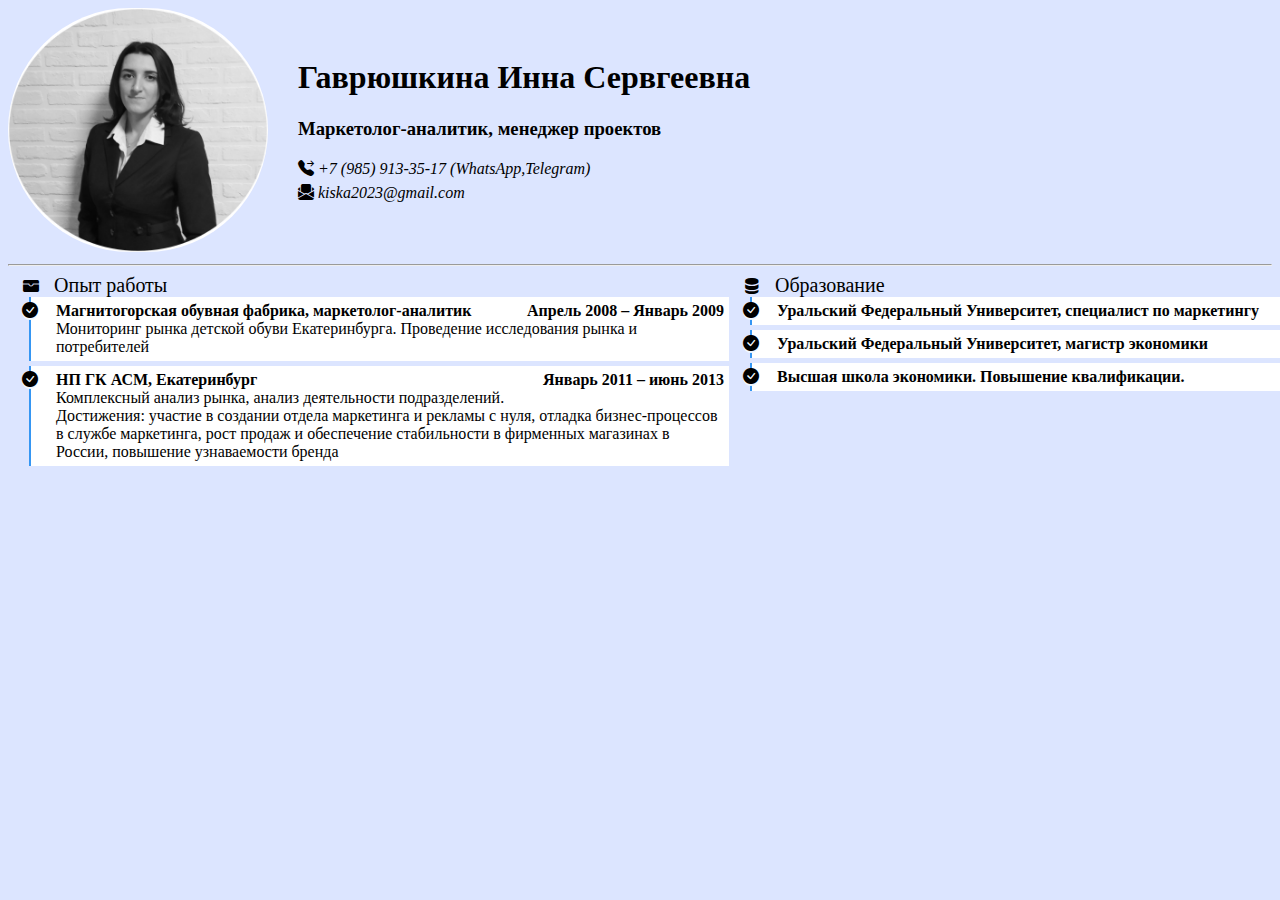
<file: Web/Lesson_2/index.html>
<!DOCTYPE html>
<html lang="ru">
<head>
    <meta charset="UTF-8">
    <meta http-equiv="X-UA-Compatible" content="IE=edge">
    <meta name="viewport" content="width=device-width, initial-scale=1.0">
    <link rel="stylesheet" href="./css/style.css">
    <link rel="stylesheet" href="https://cdn.jsdelivr.net/npm/bootstrap-icons@1.8.1/font/bootstrap-icons.css">
    <title>Резюме</title>
</head>
<body>
<div style="display: inline-flex">
    <img style="border-radius:200px" src="./img/profile.jpg" alt="profile" width="260">
    <div class="header">
        <h1>Гаврюшкина Инна Сервгеевна</h1>
        <h3>Mаркетолог-аналитик, менеджер проектов</h3>
        <ul style="list-style: none">
            <li>
                <i class="bi bi-telephone-forward-fill">
                        <span>
                            +7 (985) 913-35-17 (WhatsApp,Telegram)
                        </span>
                </i>
            </li>
            <li>
                <i class="bi bi-envelope-paper-fill">
                    kiska2023@gmail.com
                </i>
            </li>
        </ul>
    </div>
</div>
<hr>
<div style="display: inline-flex">
    <div>
        <i style="margin-left: 15px; margin-bottom: 5px" class="bi bi-wallet-fill"><span
                style="font-size: 20px;padding-left: 15px; font-style: normal">Опыт работы</span></i>
        <div class="timeline">
            <div class="item">
                <i class="bi bi-check-circle-fill"></i>
                <div style="position:relative;display: inline-flex; font-weight: bold; width:100%">
                    <div>
                        Магнитогорская обувная фабрика, маркетолог-аналитик
                    </div>
                    <div style="position: absolute; right: 0">
                        Апрель 2008 – Январь 2009
                    </div>
                </div>
                <div>
                    Мониторинг рынка детской обуви Екатеринбурга.
                    Проведение исследования рынка и потребителей
                </div>
            </div>
            <div class="item">
                <i class="bi bi-check-circle-fill"></i>
                <div style="position:relative;display: inline-flex; font-weight: bold;width: 100%">
                    <div>
                        НП ГК АСМ, Екатеринбург
                    </div>
                    <div style="position: absolute; right: 0">
                        Январь 2011 – июнь 2013
                    </div>
                </div>
                <div>
                    Комплексный анализ рынка, анализ деятельности подразделений.
                    </br>
                    Достижения: участие в создании отдела маркетинга и рекламы с нуля,
                    отладка бизнес-процессов в службе маркетинга, рост продаж и
                    обеспечение стабильности в фирменных магазинах в России,
                    повышение узнаваемости бренда
                </div>
            </div>
        </div>
    </div>
    <div>
        <i style="margin-left: 15px; margin-bottom: 5px" class="bi bi-server"><span
                style="font-size: 20px;padding-left: 15px; font-style: normal">Образование</span></i>
        <div class="timeline">
            <div class="item">
                <i class="bi bi-check-circle-fill"></i>
                <div style="position:relative;display: inline-flex; font-weight: bold; width:100%">
                    <div>
                        Уральский Федеральный Университет, специалист по маркетингу
                    </div>
                    <div style="position: absolute; right: 0">
                        2005-2010
                    </div>
                </div>
            </div>
            <div class="item">
                <i class="bi bi-check-circle-fill"></i>
                <div style="position:relative;display: inline-flex; font-weight: bold;width: 100%">
                    <div>
                        Уральский Федеральный Университет, магистр экономики
                    </div>
                    <div style="position: absolute; right: 0">
                        2010-2012
                    </div>
                </div>
            </div>
            <div class="item">
                <i class="bi bi-check-circle-fill"></i>
                <div style="position:relative;display: inline-flex; font-weight: bold;width: 100%">
                    <div>
                        Высшая школа экономики. Повышение квалификации.
                    </div>
                    <div style="position: absolute; right: 0">
                        2018
                    </div>
                </div>
            </div>
        </div>
    </div>
</div>
</div>
</body>
</html>
</file>
<file: Web/Lesson_2/css/style.css>
* {
    box-sizing: border-box;
}

html {
    background-color: #dce5ff;
}

.header {
    margin-left: 30px;
    margin-top: 30px;
}

.header > ul {
    list-style: none;
}

.header > ul > li {
    margin-bottom: 5px;
    margin-left: -40px;
}

.header > ul > li > i {
    vertical-align: middle;
}

.timeline>.item{
    position: relative;
    background-color: white;
    width: 700px;
    margin: 0 0 5px 1.3125rem;
    border-left: 0.125rem solid #3596f3;
    padding: 0.3125rem 0.3125rem 0.3125rem 1.5625rem;
}

.item>i{
    position: absolute;
    top: 5px;
    z-index: 1;
    left: -9px;
    background-color: aliceblue;
    border-radius: 20px;
}
</file>
